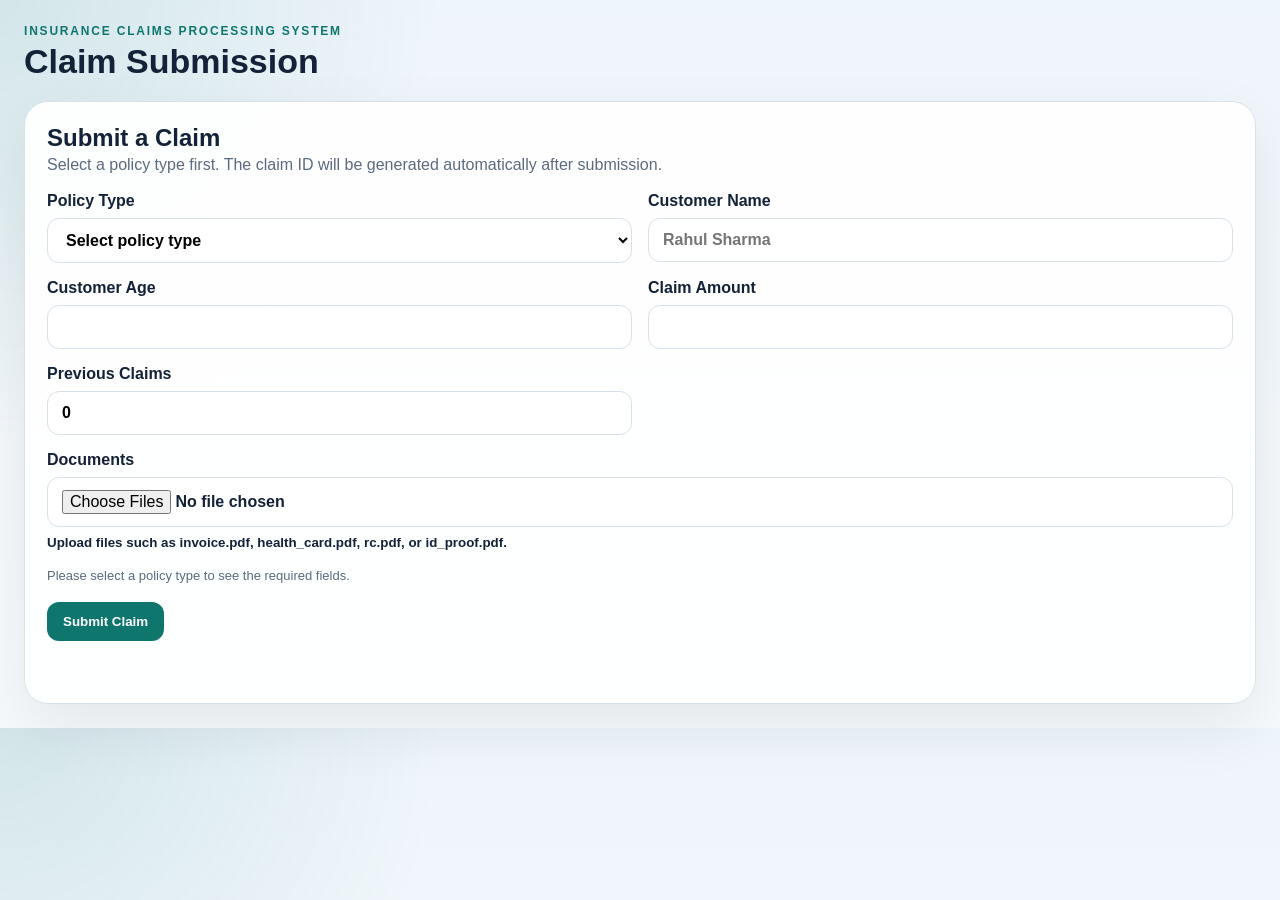
<file: static/user.html>
<!DOCTYPE html>
<html lang="en">
<head>
  <meta charset="UTF-8" />
  <meta name="viewport" content="width=device-width, initial-scale=1.0" />
  <title>Claim Submission</title>
  <link rel="stylesheet" href="/static/styles.css" />
</head>
<body>
  <div class="app-shell">
    <header class="topbar">
      <div>
        <p class="eyebrow">Insurance Claims Processing System</p>
        <h1>Claim Submission</h1>
      </div>
    </header>

    <main>
      <section class="screen active">
        <div class="panel">
          <div class="panel-header">
            <div>
              <h2>Submit a Claim</h2>
              <p>Select a policy type first. The claim ID will be generated automatically after submission.</p>
            </div>
          </div>

          <form id="claim-form" class="form-grid">
            <label>
              Policy Type
              <select name="policy_type" id="policy-type-select" required>
                <option value="" selected disabled>Select policy type</option>
                <option value="Health">Health</option>
                <option value="Motor">Motor</option>
                <option value="Life">Life</option>
              </select>
            </label>
            <label>
              Customer Name
              <input type="text" name="customer_name" placeholder="Rahul Sharma" required />
            </label>
            <label>
              Customer Age
              <input type="number" name="customer_age" min="18" max="100" required />
            </label>
            <label>
              Claim Amount
              <input type="number" name="claim_amount" min="1" required />
            </label>
            <label>
              Previous Claims
              <input type="number" name="previous_claims" min="0" value="0" required />
            </label>

            <div id="health-fields" class="policy-fields full hidden">
              <label>
                Hospital
                <input type="text" name="hospital" placeholder="Apollo Hospital" />
              </label>
            </div>

            <div id="motor-fields" class="policy-fields full hidden">
              <div class="field-grid">
                <label>
                  Vehicle Number
                  <input type="text" name="vehicle_number" placeholder="MH12AB1234" />
                </label>
                <label>
                  Garage Name
                  <input type="text" name="garage_name" placeholder="City Garage" />
                </label>
              </div>
            </div>

            <div id="life-fields" class="policy-fields full hidden">
              <div class="field-grid">
                <label>
                  Nominee Name
                  <input type="text" name="nominee_name" placeholder="Asha Sharma" />
                </label>
                <label>
                  Nominee Relationship
                  <input type="text" name="nominee_relationship" placeholder="Spouse" />
                </label>
              </div>
            </div>

            <label class="full">
              Documents
              <input type="file" name="documents" id="documents-input" multiple required />
              <small>Upload files such as invoice.pdf, health_card.pdf, rc.pdf, or id_proof.pdf.</small>
            </label>

            <div id="doc-hint" class="doc-hint full">Please select a policy type to see the required fields.</div>
            <div class="full actions">
              <button type="submit" class="primary">Submit Claim</button>
            </div>
          </form>
          <div id="user-message" class="message"></div>
        </div>
      </section>
    </main>
  </div>

  <script src="/static/user.js"></script>
</body>
</html>
</file>
<file: static/styles.css>
:root {
  --bg: #f3f7fb;
  --panel: #ffffff;
  --text: #132238;
  --muted: #5b6b7f;
  --primary: #0f766e;
  --primary-dark: #115e59;
  --accent: #f97316;
  --border: #d7e1ea;
  --danger: #be123c;
  --success: #166534;
}

* {
  box-sizing: border-box;
}

body {
  margin: 0;
  font-family: Arial, Helvetica, sans-serif;
  background:
    radial-gradient(circle at top left, rgba(15, 118, 110, 0.12), transparent 30%),
    linear-gradient(180deg, #eef5fb 0%, #f7fafc 100%);
  color: var(--text);
}

.app-shell {
  max-width: 1400px;
  margin: 0 auto;
  padding: 24px;
}

.topbar {
  display: flex;
  justify-content: space-between;
  gap: 20px;
  align-items: end;
  margin-bottom: 20px;
}

.eyebrow {
  margin: 0 0 4px;
  text-transform: uppercase;
  letter-spacing: 0.15em;
  color: var(--primary);
  font-size: 12px;
  font-weight: 700;
}

h1 {
  margin: 0;
  font-size: 34px;
}

.nav {
  display: flex;
  flex-wrap: wrap;
  gap: 10px;
}

.nav-btn,
.primary,
.secondary,
.icon-btn {
  border: 0;
  cursor: pointer;
  border-radius: 12px;
  padding: 12px 16px;
  font-weight: 700;
  transition: transform 0.15s ease, opacity 0.15s ease, background 0.15s ease;
}

.nav-btn:hover,
.primary:hover,
.secondary:hover,
.icon-btn:hover {
  transform: translateY(-1px);
}

.nav-btn {
  background: #eaf1f7;
  color: var(--text);
}

.nav-btn.active {
  background: var(--primary);
  color: white;
}

.primary {
  background: var(--primary);
  color: white;
}

.primary:hover {
  background: var(--primary-dark);
}

.secondary {
  background: #e7eef5;
  color: var(--text);
}

.screen {
  display: none;
}

.screen.active {
  display: block;
}

.panel {
  background: rgba(255, 255, 255, 0.94);
  border: 1px solid var(--border);
  border-radius: 24px;
  box-shadow: 0 24px 60px rgba(17, 24, 39, 0.08);
  padding: 22px;
}

.panel + .panel {
  margin-top: 18px;
}

.panel-header {
  display: flex;
  justify-content: space-between;
  gap: 18px;
  align-items: center;
  margin-bottom: 18px;
}

.dashboard-actions {
  display: flex;
  gap: 10px;
  flex-wrap: wrap;
}

.panel-header h2,
.panel-header h3 {
  margin: 0 0 4px;
}

.panel-header p,
.panel-subtitle h3 {
  margin: 0;
  color: var(--muted);
}

.form-grid {
  display: grid;
  grid-template-columns: repeat(2, minmax(0, 1fr));
  gap: 16px;
}

.hidden {
  display: none !important;
}

.form-grid label {
  display: flex;
  flex-direction: column;
  gap: 8px;
  font-weight: 700;
}

.form-grid input,
.form-grid textarea,
.form-grid select,
.search-area input {
  border: 1px solid var(--border);
  border-radius: 12px;
  padding: 12px 14px;
  font: inherit;
  background: white;
}

.form-grid textarea {
  resize: vertical;
}

.full {
  grid-column: 1 / -1;
}

.field-grid {
  display: grid;
  grid-template-columns: repeat(2, minmax(0, 1fr));
  gap: 16px;
}

.checkbox {
  flex-direction: row !important;
  align-items: center;
  font-weight: 600 !important;
}

.actions {
  display: flex;
  justify-content: flex-start;
}

.message {
  margin-top: 16px;
  min-height: 24px;
  font-weight: 700;
}

.doc-hint {
  color: var(--muted);
  font-size: 13px;
  line-height: 1.5;
}

.message.success {
  color: var(--success);
}

.message.error {
  color: var(--danger);
}

.table-wrap {
  overflow-x: auto;
}

table {
  width: 100%;
  border-collapse: collapse;
  min-width: 900px;
}

th,
td {
  text-align: left;
  padding: 12px;
  border-bottom: 1px solid var(--border);
  vertical-align: top;
}

th {
  color: var(--muted);
  font-size: 13px;
  text-transform: uppercase;
}

.action-group {
  display: flex;
  gap: 8px;
  flex-wrap: wrap;
}

.pill {
  display: inline-flex;
  align-items: center;
  padding: 6px 10px;
  border-radius: 999px;
  background: #edfdf6;
  color: var(--success);
  font-size: 12px;
  font-weight: 700;
}

.pill.warning {
  background: #fff7ed;
  color: #c2410c;
}

.pill.danger {
  background: #fff1f2;
  color: var(--danger);
}

.processed-header {
  align-items: flex-start;
}

.search-area,
.filter-row,
.pagination {
  display: flex;
  gap: 10px;
  align-items: center;
  flex-wrap: wrap;
}

.search-result {
  margin: 14px 0 10px;
}

.cards {
  display: grid;
  grid-template-columns: repeat(3, minmax(0, 1fr));
  gap: 16px;
  margin-bottom: 18px;
}

.card {
  background: linear-gradient(180deg, #ffffff 0%, #f8fbff 100%);
  border: 1px solid var(--border);
  border-radius: 20px;
  padding: 18px;
}

.card .value {
  display: block;
  font-size: 30px;
  font-weight: 800;
  margin-top: 8px;
}

.chart-grid {
  display: grid;
  grid-template-columns: repeat(2, minmax(0, 1fr));
  gap: 16px;
  margin-bottom: 18px;
}

.chart-grid.single-chart {
  grid-template-columns: repeat(2, minmax(0, 1fr));
}

.chart-card {
  background: #fff;
  border: 1px solid var(--border);
  border-radius: 20px;
  padding: 16px;
}

.chart-card h3 {
  margin: 0 0 10px;
}

.chart-card canvas {
  width: 100%;
  max-width: 100%;
}

.chart-legend {
  display: flex;
  flex-direction: column;
  gap: 10px;
  margin-top: 16px;
  padding: 4px 2px 0;
}

.legend-item {
  display: inline-flex;
  align-items: center;
  gap: 12px;
  font-size: 13px;
  color: var(--muted);
  padding: 2px 0;
}

.legend-swatch {
  width: 12px;
  height: 12px;
  border-radius: 50%;
  display: inline-block;
  border: 1px solid rgba(0, 0, 0, 0.16);
  flex: 0 0 auto;
}

.risk-list {
  display: grid;
  gap: 12px;
}

.risk-item {
  border: 1px solid var(--border);
  border-radius: 16px;
  padding: 14px 16px;
  background: #fff;
}

.risk-item strong {
  display: block;
  margin-bottom: 4px;
}

.modal {
  position: fixed;
  inset: 0;
  background: rgba(15, 23, 42, 0.5);
  display: flex;
  align-items: center;
  justify-content: center;
  padding: 24px;
}

.modal.hidden {
  display: none;
}

.modal-content {
  width: min(760px, 100%);
  max-height: 90vh;
  overflow: auto;
  background: white;
  border-radius: 24px;
  padding: 20px;
}

.search-modal-content {
  width: min(680px, 100%);
}

.modal-header {
  display: flex;
  justify-content: space-between;
  align-items: center;
  margin-bottom: 16px;
}

.icon-btn {
  background: #eef2f7;
  width: 42px;
  height: 42px;
  border-radius: 50%;
  font-size: 24px;
  line-height: 1;
  padding: 0;
}

@media (max-width: 900px) {
  .topbar,
  .panel-header,
  .processed-header {
    flex-direction: column;
    align-items: stretch;
  }

  .form-grid,
  .cards,
  .chart-grid,
  .field-grid {
    grid-template-columns: 1fr;
  }

  .chart-grid.single-chart {
    grid-template-columns: 1fr;
  }
}
</file>
